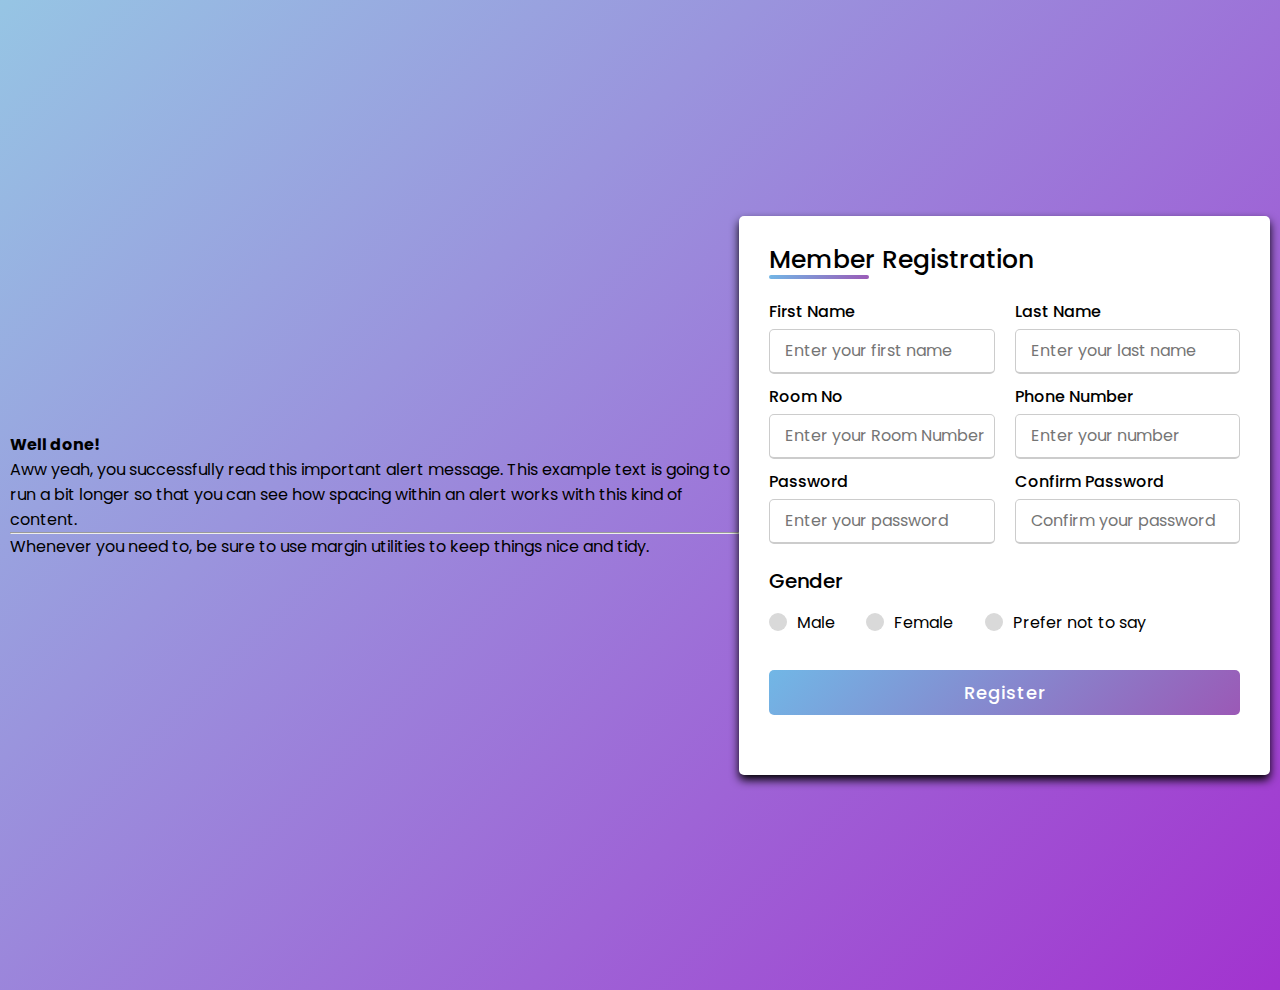
<file: login/register/register.html>
<!DOCTYPE html>
<html lang="en">
<head>
    <meta charset="UTF-8">
    <meta name="viewport" content="width=device-width, initial-scale=1.0">
    <title>Register</title>
    <link rel="stylesheet" href="register.css">
</head>
<body>
  <div class="alert alert-success" role="alert">
    <h4 class="alert-heading">Well done!</h4>
    <p>Aww yeah, you successfully read this important alert message. This example text is going to run a bit longer so that you can see how spacing within an alert works with this kind of content.</p>
    <hr>
    <p class="mb-0">Whenever you need to, be sure to use margin utilities to keep things nice and tidy.</p>
  </div>
    <div class="container">
      <!-- Title section -->
      <div class="title">Member Registration</div>
      <div class="content">
        <!-- Registration form -->
        <form action="#">
          <div class="user-details">
            <!-- Input for First Name -->
            <div class="input-box">
              <span class="details">First Name</span>
              <input type="text" placeholder="Enter your first name" required>
            </div>
            <!-- Input for Lastname -->
            <div class="input-box">
              <span class="details">Last Name</span>
              <input type="text" placeholder="Enter your last name" required>
            </div>
            <!-- Input for Roomno -->
            <div class="input-box">
              <span class="details">Room No</span>
              <input type="text" placeholder="Enter your Room Number" required>
            </div>
            <!-- Input for Phone Number -->
            <div class="input-box">
              <span class="details">Phone Number</span>
              <input type="text" placeholder="Enter your number" required>
            </div>
            <!-- Input for Password -->
            <div class="input-box">
              <span class="details">Password</span>
              <input type="text" placeholder="Enter your password" required>
            </div>
            <!-- Input for Confirm Password -->
            <div class="input-box">
              <span class="details">Confirm Password</span>
              <input type="text" placeholder="Confirm your password" required>
            </div>
          </div>
          <div class="gender-details">
            <!-- Radio buttons for gender selection -->
            <input type="radio" name="gender" id="dot-1">
            <input type="radio" name="gender" id="dot-2">
            <input type="radio" name="gender" id="dot-3">
            <span class="gender-title">Gender</span>
            <div class="category">
              <!-- Label for Male -->
              <label for="dot-1">
                <span class="dot one"></span>
                <span class="gender">Male</span>
              </label>
              <!-- Label for Female -->
              <label for="dot-2">
                <span class="dot two"></span>
                <span class="gender">Female</span>
              </label>
              <!-- Label for Prefer not to say -->
              <label for="dot-3">
                <span class="dot three"></span>
                <span class="gender">Prefer not to say</span>
              </label>
            </div>
          </div>
          <!-- Submit button -->
          <div class="button">
            <input type="submit" value="Register">
          </div>
        </form>
      </div>
    </div>
  </body>
</html>
</file>
<file: login/register/register.css>
@import url('https://fonts.googleapis.com/css2?family=Poppins:wght@200;300;400;500;600;700&display=swap');

*{
    margin :0;
    padding: 0; 
    box-sizing: border-box;
    font-family: 'Poppins',sans-serif;
}

body{
    height: 110vh;
    display: flex;
    justify-content: center;
    align-items: center;
    padding: 10px;
    background: linear-gradient(135deg,#96c5e4,#a233cf);
}

.container{
    max-width: 700px;
    width: 80%;
    background-color: #FFF;
    padding: 25px 30px;
    border-radius: 5px;
    box-shadow: 0px 5px 10px rgba(0, 0, 0, 1);
}

.container .title{
    font-size: 25px;
    font-weight: 500;
    position: relative;
}

.container .title::before{
    content:" ";
    position: absolute;
    left: 0;
    bottom: 0;
    height: 4px;
    width: 100px;
    border-radius: 5px;
    background: linear-gradient(135deg,#71b7e6,#9b59b6);
}

.content form .user-details {
    display: flex;
    flex-wrap: wrap;
    justify-content: space-between;
    margin: 20px 0 12px 0;
  }
  form .user-details .input-box {
    margin-bottom: 10px;
    width: calc(100% / 2 - 10px);
  }
  form .input-box span.details {
    display: block;
    font-weight: 500;
    margin-bottom: 5px;
  }
  .user-details .input-box input {
    height: 45px;
    width: 100%;
    outline: none;
    font-size: 16px;
    border-radius: 5px;
    padding-left: 15px;
    border: 1px solid #ccc;
    border-bottom-width: 2px;
    transition: all 0.3s ease;
  }
  .user-details .input-box input:focus,
  .user-details .input-box input:valid {
    border-color: #9b59b6;
  }
  form .gender-details .gender-title {
    font-size: 20px;
    font-weight: 500;
  }
  form .category {
    display: flex;
    width: 80%;
    margin: 14px 0;
    justify-content: space-between;
  }
  form .category label {
    display: flex;
    align-items: center;
    cursor: pointer;
  }
  form .category label .dot {
    height: 18px;
    width: 18px;
    border-radius: 50%;
    margin-right: 10px;
    background: #d9d9d9;
    border: 5px solid transparent;
    transition: all 0.3s ease;
  }
  #dot-1:checked~.category label .one,
  #dot-2:checked~.category label .two,
  #dot-3:checked~.category label .three {
    background: #9b59b6;
    border-color: #d9d9d9;
  }
  form input[type="radio"] {
    display: none;
  }
  form .button {
    height: 45px;
    margin: 35px 0
  }
  form .button input {
    height: 100%;
    width: 100%;
    border-radius: 5px;
    border: none;
    color: #fff;
    font-size: 18px;
    font-weight: 500;
    letter-spacing: 1px;
    cursor: pointer;
    transition: all 0.3s ease;
    background: linear-gradient(135deg, #71b7e6, #9b59b6);
  }
  form .button input:hover {
    background: linear-gradient(-135deg, #71b7e6, #9b59b6);
  }
  /* Responsive media query code for mobile devices */
  @media(max-width: 584px) {
    .container {
      max-width: 100%;
    }
    form .user-details .input-box {
      margin-bottom: 15px;
      width: 100%;
    }
    form .category {
      width: 100%;
    }
    .content form .user-details {
      max-height: 300px;
      overflow-y: scroll;
    }
    .user-details::-webkit-scrollbar {
      width: 5px;
    }
  }
</file>
